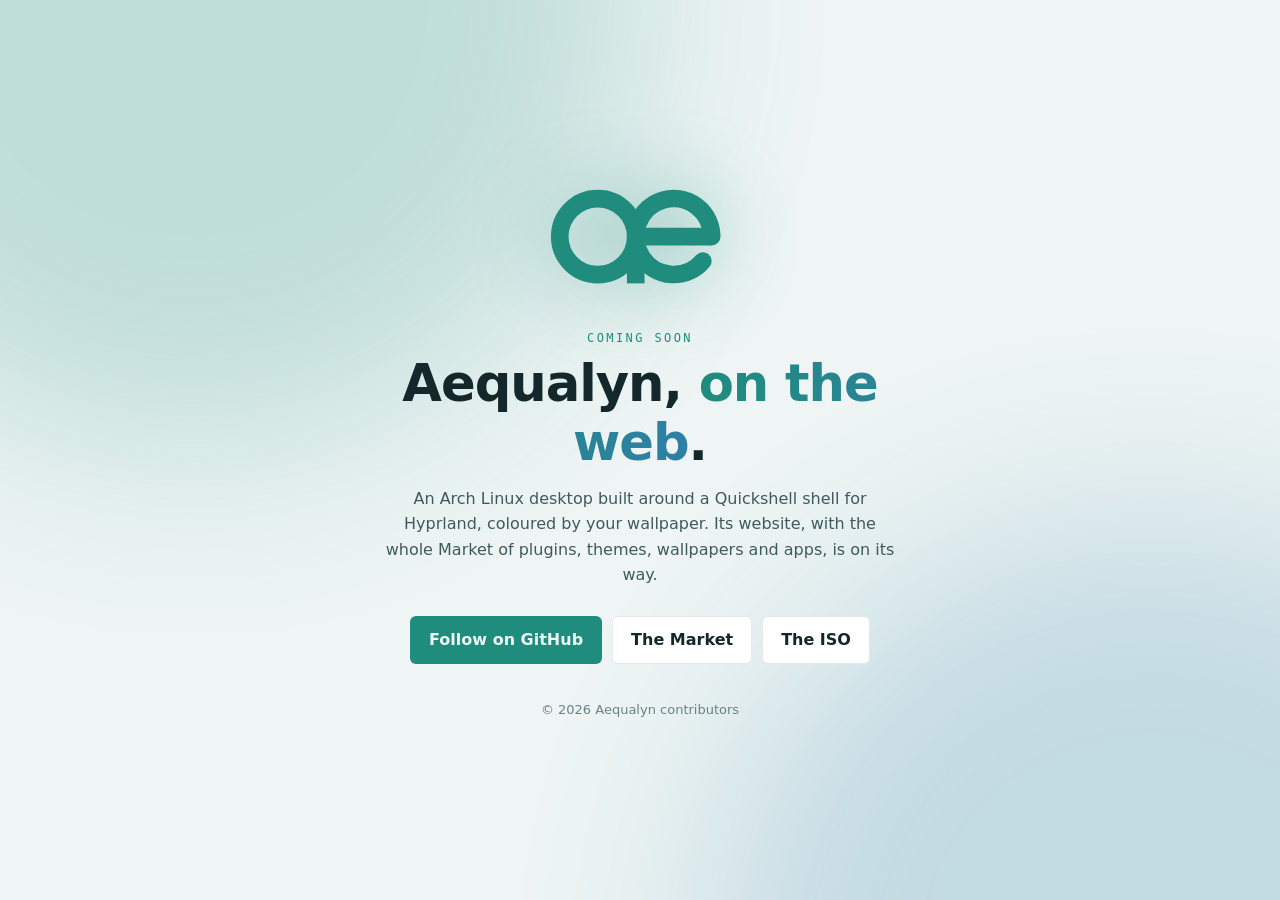
<file: coming-soon/index.html>
<!doctype html>
<html lang="en">
<head>
<meta charset="utf-8">
<meta name="viewport" content="width=device-width, initial-scale=1">
<title>Aequalyn · coming soon</title>
<meta name="description" content="Aequalyn, an Arch Linux desktop coloured by your wallpaper. Its website is on its way.">
<meta name="theme-color" content="#0e1718">
<meta name="robots" content="noindex">
<link rel="icon" href="data:image/svg+xml,%3Csvg xmlns='http://www.w3.org/2000/svg' viewBox='100 130 320 200'%3E%3Cg transform='translate(0 20.5)' fill='none' stroke='%234fc1b0' stroke-width='29.7'%3E%3Ccircle cx='188.8' cy='204.8' r='64'/%3E%3Cpath d='M252.8 204.8v78.8'/%3E%3Cpath d='M380.8 204.8A64 64 0 1 0 365.8 245.9' stroke-linecap='round'/%3E%3Cpath d='M252.8 204.8h128'/%3E%3C/g%3E%3C/svg%3E">
<style>
  /* One file, nothing else to upload: the Aequalyn theme, or Aequalyn Day in a light browser. */
  :root { --base: #0e1718; --surface: #141f22; --line: rgb(224 225 229 / .08); --text: #e0e1e5; --soft: #a5a8ac; --muted: #6c7274;
          --accent: #4fc1b0; --cyan: #6fb7d8; color-scheme: dark; }
  @media (prefers-color-scheme: light) {
    :root { --base: #eef5f4; --surface: #ffffff; --line: rgb(20 40 44 / .1); --text: #14282c; --soft: #3f5a5e; --muted: #6b8286;
            --accent: #1f8c7d; --cyan: #2f7fa6; color-scheme: light; }
  }
  * { box-sizing: border-box; }
  html, body { height: 100%; }
  body { margin: 0; display: grid; place-items: center; padding: 24px 16px; background: var(--base); color: var(--text);
         font: 16px/1.6 ui-sans-serif, system-ui, -apple-system, "Segoe UI", sans-serif; overflow: hidden; }
  .sky { position: fixed; inset: 0; z-index: -1; overflow: hidden; }
  .sky i { position: absolute; width: 70vmax; height: 70vmax; border-radius: 50%; filter: blur(100px); opacity: .22; animation: drift 24s ease-in-out infinite alternate; }
  .sky i:nth-child(1) { background: var(--accent); top: -35vmax; left: -20vmax; }
  .sky i:nth-child(2) { background: var(--cyan); bottom: -40vmax; right: -25vmax; animation-delay: -12s; }
  .sky::after { content: ""; position: absolute; inset: 0; opacity: .5;
    background: repeating-radial-gradient(circle at 50% 120%, transparent 0 38px, rgb(255 255 255 / .025) 39px 40px); animation: tide 14s linear infinite; }
  @keyframes drift { to { transform: translate(14vmax, 10vmax) scale(1.2); } }
  @keyframes tide { to { background-position: 0 -80px; } }
  main { text-align: center; max-width: 620px; }
  svg { width: clamp(120px, 26vw, 190px); color: var(--accent); filter: drop-shadow(0 0 40px color-mix(in srgb, var(--accent) 45%, transparent)); }
  svg circle, svg path { stroke-dasharray: 520; stroke-dashoffset: 520; animation: draw 2.4s cubic-bezier(.2,.8,.2,1) forwards; }
  svg path:nth-of-type(1) { animation-delay: .3s; } svg path:nth-of-type(2) { animation-delay: .6s; } svg path:nth-of-type(3) { animation-delay: .9s; }
  @keyframes draw { to { stroke-dashoffset: 0; } }
  .tag { display: block; margin: 26px 0 10px; font: 12px/1 ui-monospace, monospace; letter-spacing: .2em; text-transform: uppercase; color: var(--accent); }
  h1 { margin: 0 0 14px; font-size: clamp(2rem, 7vw, 3.2rem); line-height: 1.15; letter-spacing: -.02em; }
  h1 span { background: linear-gradient(90deg, var(--accent), var(--cyan), var(--accent)); background-size: 200% auto;
            -webkit-background-clip: text; background-clip: text; color: transparent; animation: sheen 6s linear infinite; }
  @keyframes sheen { to { background-position: 200% center; } }
  p { color: var(--soft); margin: 0 auto 28px; max-width: 520px; }
  .links { display: flex; gap: 10px; justify-content: center; flex-wrap: wrap; }
  a { display: inline-flex; align-items: center; gap: 8px; padding: 10px 18px; border-radius: 6px; font-weight: 600; text-decoration: none;
      color: var(--text); background: var(--surface); border: 1px solid var(--line); transition: transform .15s, box-shadow .2s; }
  a:hover { transform: translateY(-1px); }
  a.primary { background: var(--accent); color: var(--base); border-color: transparent; }
  a.primary:hover { box-shadow: 0 8px 30px color-mix(in srgb, var(--accent) 40%, transparent); }
  a:focus-visible { outline: 2px solid var(--accent); outline-offset: 2px; }
  small { display: block; margin-top: 36px; color: var(--muted); font-size: 13px; }
  @media (prefers-reduced-motion: reduce) { *, *::before, *::after { animation: none !important; stroke-dashoffset: 0 !important; transition: none !important; } }
</style>
</head>
<body>
<div class="sky" aria-hidden="true"><i></i><i></i></div>
<main>
  <svg viewBox="100 130 320 200" fill="none" stroke="currentColor" stroke-width="29.7" role="img" aria-label="Aequalyn">
    <g transform="translate(0 20.5)"><circle cx="188.8" cy="204.8" r="64"/><path d="M252.8 204.8v78.8"/><path d="M380.8 204.8A64 64 0 1 0 365.8 245.9" stroke-linecap="round"/><path d="M252.8 204.8h128"/></g>
  </svg>
  <span class="tag">Coming soon</span>
  <h1>Aequalyn, <span>on the web</span>.</h1>
  <p>An Arch Linux desktop built around a Quickshell shell for Hyprland, coloured by your wallpaper. Its website, with the whole Market of plugins, themes, wallpapers and apps, is on its way.</p>
  <div class="links">
    <a class="primary" href="https://github.com/Aequalyn">Follow on GitHub</a>
    <a href="https://github.com/Aequalyn/aequalyn-market">The Market</a>
    <a href="https://github.com/Aequalyn/aequalyn-iso">The ISO</a>
  </div>
  <small>© 2026 Aequalyn contributors</small>
</main>
</body>
</html>
</file>
